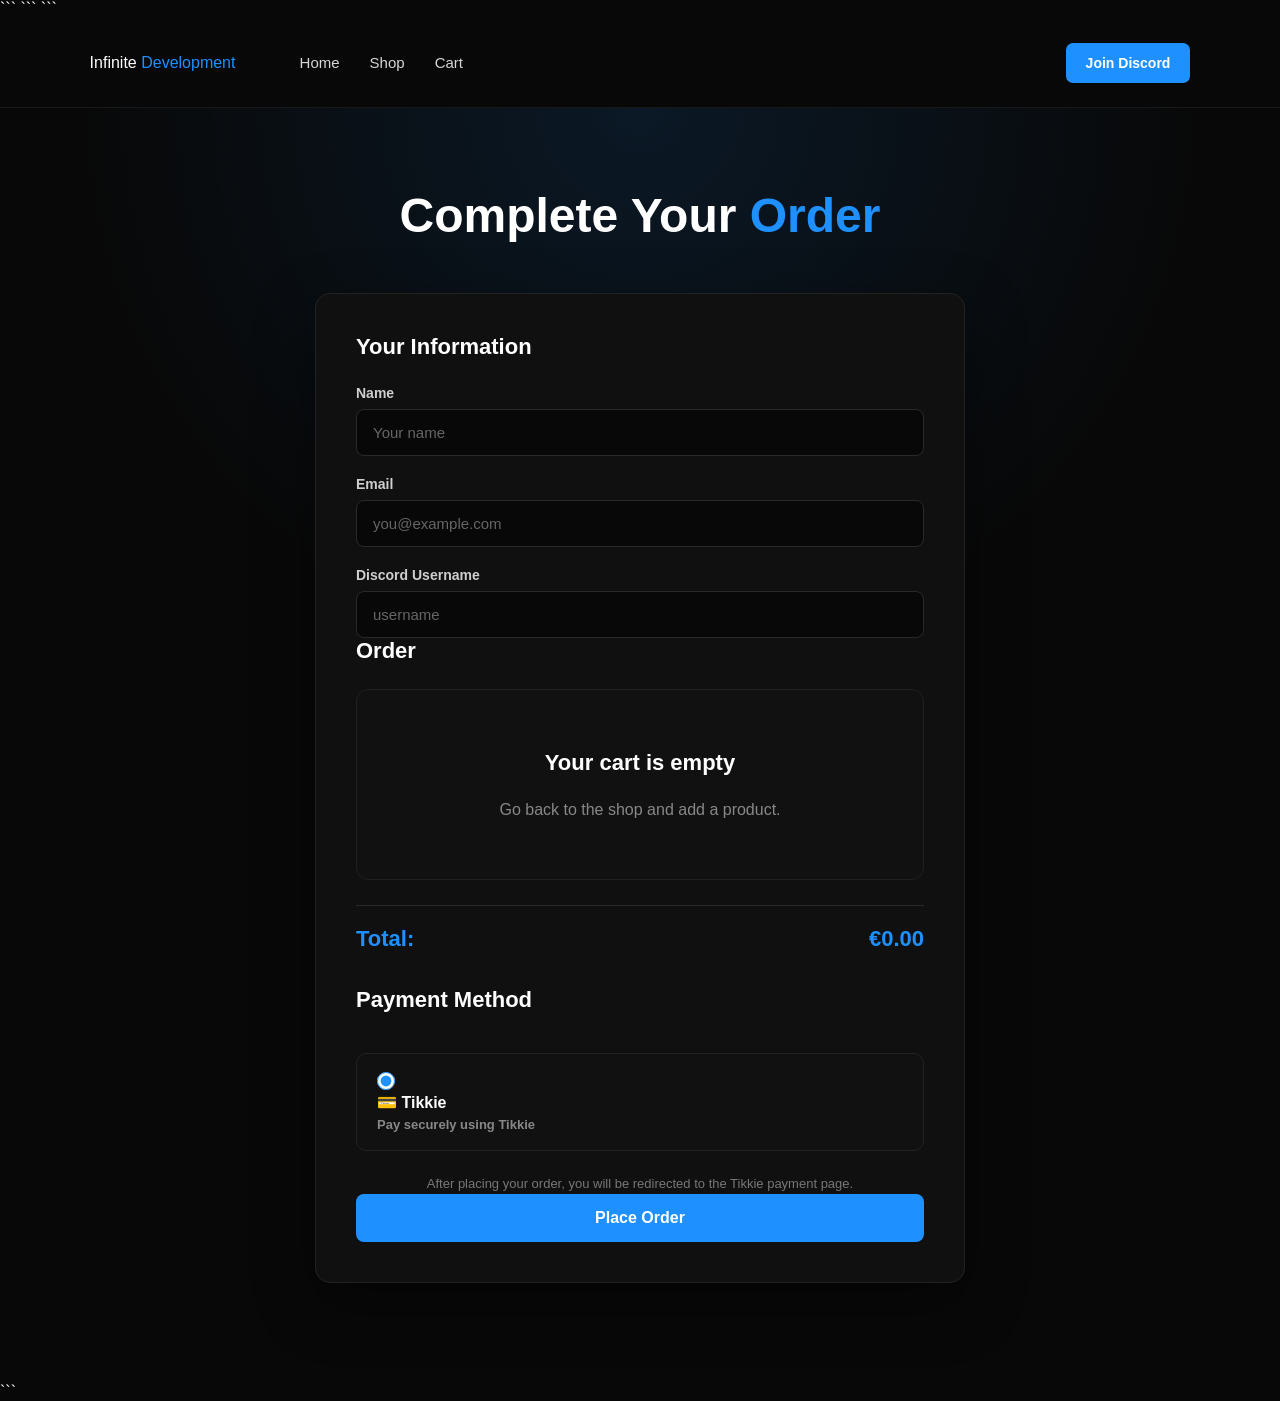
<file: checkout.html>
<!DOCTYPE html>

<html lang="en">

<head>
    <meta charset="UTF-8">
    <meta name="viewport" content="width=device-width, initial-scale=1.0">

```
<title>Checkout | Infinite Development</title>

<link rel="stylesheet" href="style.css">
```

</head>

<body>

```
<!-- NAVBAR -->

<nav>

    <div class="logo">
        Infinite <span>Development</span>
    </div>

    <ul>
        <li>
            <a href="index.html">Home</a>
        </li>

        <li>
            <a href="shop.html">Shop</a>
        </li>

        <li>
            <a href="cart.html">Cart</a>
        </li>
    </ul>

    <a
        href="https://discord.gg/aWW6xKK9N"
        class="discordBtn"
        target="_blank"
        rel="noopener noreferrer">

        Join Discord

    </a>

</nav>


<!-- CHECKOUT -->

<section class="checkout-page">

    <h1>
        Complete Your <span>Order</span>
    </h1>


    <div class="checkout-box">

        <h2>Your Information</h2>


        <form id="checkout-form">

            <!-- NAME -->

            <label for="customer-name">
                Name
            </label>

            <input
                type="text"
                id="customer-name"
                placeholder="Your name"
                required
            >


            <!-- EMAIL -->

            <label for="customer-email">
                Email
            </label>

            <input
                type="email"
                id="customer-email"
                placeholder="you@example.com"
                required
            >


            <!-- DISCORD -->

            <label for="discord-name">
                Discord Username
            </label>

            <input
                type="text"
                id="discord-name"
                placeholder="username"
                required
            >


            <!-- ORDER -->

            <h2>
                Order
            </h2>

            <div id="checkout-items"></div>


            <!-- TOTAL -->

            <div class="checkout-total">

                <span>
                    Total:
                </span>

                <span>
                    €<span id="checkout-total">0.00</span>
                </span>

            </div>


            <!-- PAYMENT METHOD -->

            <div class="payment-section">

                <h2>
                    Payment Method
                </h2>


                <div class="payment-options">

                    <label class="payment-option">

                        <input
                            type="radio"
                            name="payment"
                            value="tikkie"
                            checked
                        >

                        <div>

                            <strong>
                                💳 Tikkie
                            </strong>

                            <span>
                                Pay securely using Tikkie
                            </span>

                        </div>

                    </label>

                </div>


                <p class="manual-payment-info">

                    After placing your order, you will be
                    redirected to the Tikkie payment page.

                </p>

            </div>


            <!-- PLACE ORDER -->

            <button
                type="button"
                class="checkout-btn"
                onclick="placeOrder()">

                Place Order

            </button>

        </form>

    </div>

</section>


<!-- JAVASCRIPT -->

<script src="script.js"></script>
```

</body>

</html>
</file>
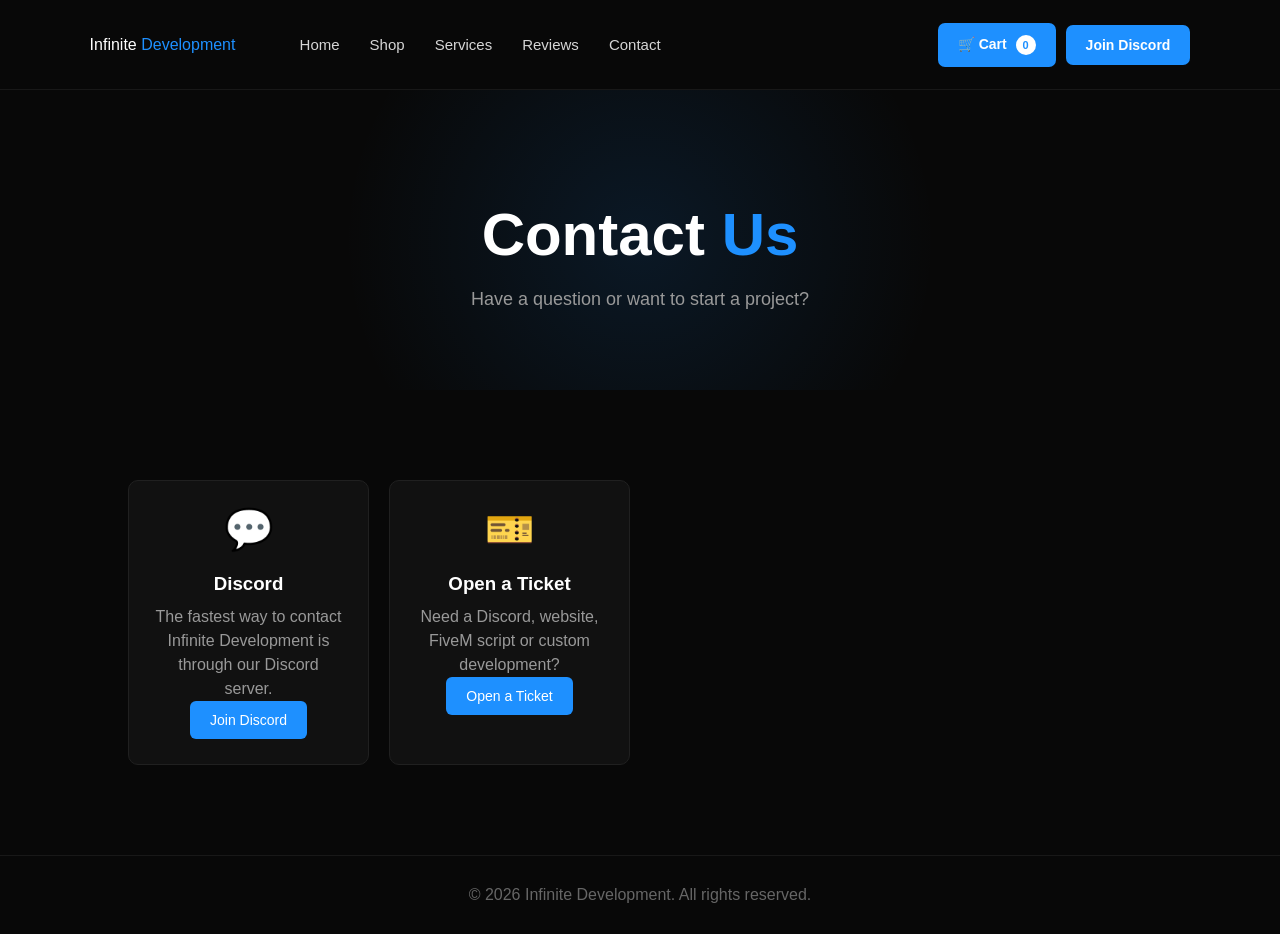
<file: contact.html>
<!DOCTYPE html>
<html lang="en">

<head>
    <meta charset="UTF-8">
    <meta name="viewport" content="width=device-width, initial-scale=1.0">

    <title>Contact | Infinite Development</title>

    <link rel="stylesheet" href="style.css">
</head>

<body>

<nav>

    <div class="logo">
        Infinite <span>Development</span>
    </div>

    <ul>
        <li><a href="index.html">Home</a></li>
        <li><a href="shop.html">Shop</a></li>
        <li><a href="services.html">Services</a></li>
        <li><a href="reviews.html">Reviews</a></li>
        <li><a href="contact.html">Contact</a></li>
    </ul>

    <div style="display:flex; gap:10px; align-items:center;">

        <a href="cart.html" class="discordBtn">
            🛒 Cart <span id="cart-count">0</span>
        </a>

        <a
            href="https://discord.gg/aWW6xKK9N"
            class="discordBtn"
            target="_blank">
            Join Discord
        </a>

    </div>

</nav>


<section class="shop-hero">

    <h1>
        Contact <span>Us</span>
    </h1>

    <p>
        Have a question or want to start a project?
    </p>

</section>


<section class="features">

    <div class="featureBox">

        <div>

            <div class="product-icon">
                💬
            </div>

            <h3>
                Discord
            </h3>

            <p>
                The fastest way to contact Infinite Development
                is through our Discord server.
            </p>

            <a
                href="https://discord.gg/aWW6xKK9N"
                class="product-btn"
                target="_blank">
                Join Discord
            </a>

        </div>


        <div>

            <div class="product-icon">
                🎫
            </div>

            <h3>
                Open a Ticket
            </h3>

            <p>
                Need a Discord, website, FiveM script
                or custom development?
            </p>

            <a
                href="https://discord.gg/aWW6xKK9N"
                class="product-btn"
                target="_blank">
                Open a Ticket
            </a>

        </div>

    </div>

</section>


<footer>

    <p>
        © 2026 Infinite Development. All rights reserved.
    </p>

</footer>


<script src="script.js"></script>

</body>
</html>
</file>
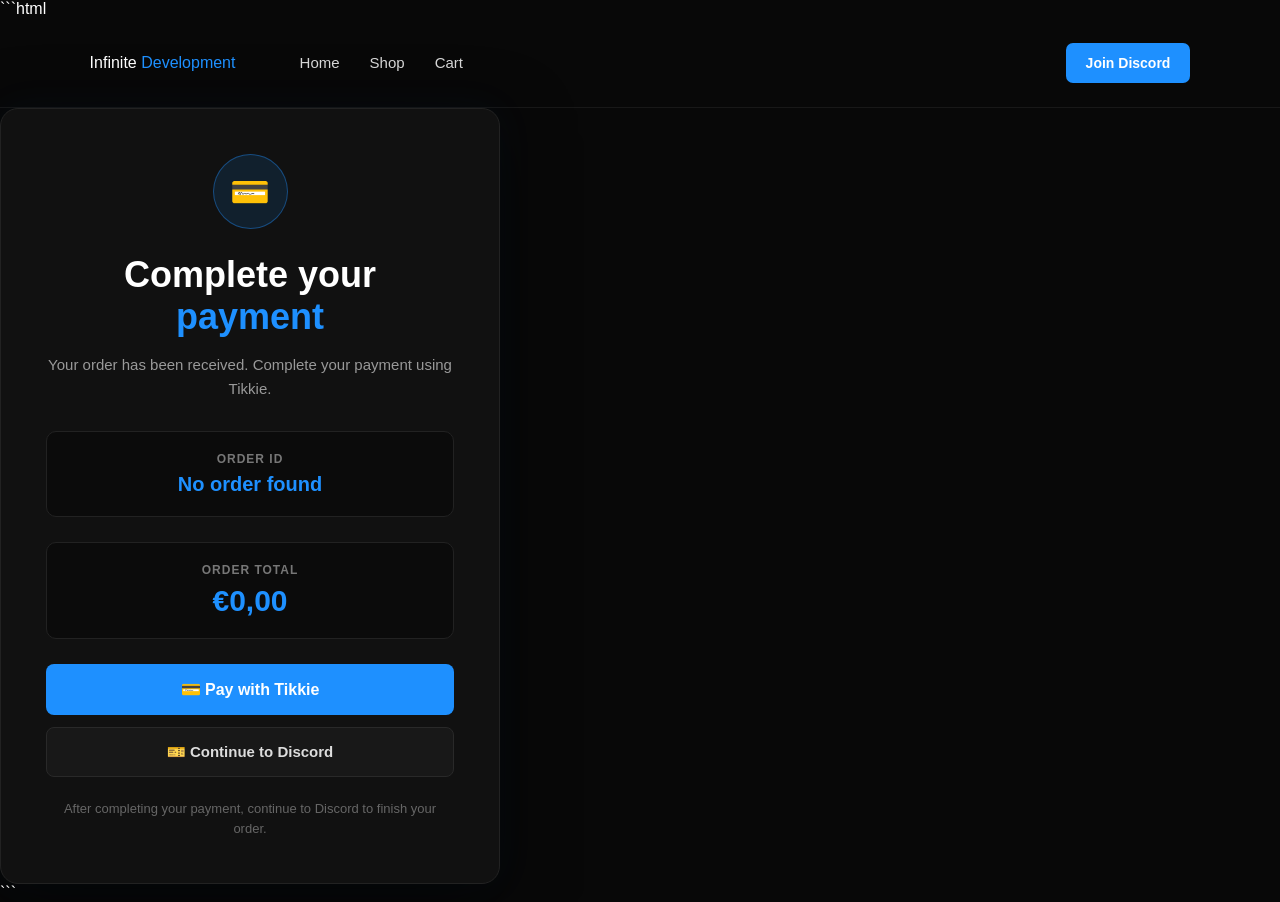
<file: payment.html>
```html
<!DOCTYPE html>
<html lang="en">

<head>
    <meta charset="UTF-8">
    <meta name="viewport" content="width=device-width, initial-scale=1.0">

    <title>Payment | Infinite Development</title>

    <link rel="stylesheet" href="style.css">
</head>

<body>

<nav>

    <div class="logo">
        Infinite <span>Development</span>
    </div>

    <ul>
        <li><a href="index.html">Home</a></li>
        <li><a href="shop.html">Shop</a></li>
        <li><a href="cart.html">Cart</a></li>
    </ul>

    <a
        class="discordBtn"
        href="https://discord.gg/aWW6xKK9N"
        target="_blank">
        Join Discord
    </a>

</nav>


<main class="payment-page">

    <div class="payment-container">

        <div class="payment-icon">
            💳
        </div>

        <h1>
            Complete your <span>payment</span>
        </h1>

        <p class="payment-description">
            Your order has been received.
            Complete your payment using Tikkie.
        </p>


        <!-- ORDER ID -->

        <div class="payment-order">

            <span>ORDER ID</span>

            <strong
                id="payment-order-number"
                style="font-size: 20px;">
                Loading...
            </strong>

        </div>


        <!-- ORDER TOTAL -->

        <div class="payment-order">

            <span>ORDER TOTAL</span>

            <strong id="payment-total">
                €0,00
            </strong>

        </div>


        <!-- TIKKIE -->

        <a
            id="tikkie-button"
            class="tikkie-button"
            href="https://betaalverzoek.rabobank.nl/betaalverzoek/?id=xtg6xNR6SMCT4wDxq2_ktQ"
            target="_blank">

            💳 Pay with Tikkie

        </a>


        <!-- DISCORD -->

        <a
            class="payment-discord"
            href="https://discordapp.com/channels/1530386963364843632/1530837263158743080/1531283430321553550"
            target="_blank">

            🎫 Continue to Discord

        </a>


        <p class="payment-note">

            After completing your payment,
            continue to Discord to finish your order.

        </p>

    </div>

</main>


<script>

    /* =========================
       LOAD ORDER
    ========================= */

    let order = null;

    try {

        order = JSON.parse(
            localStorage.getItem("lastOrder")
        );

    } catch (error) {

        order = null;

    }


    if (order) {

        /* ORDER TOTAL */

        document.getElementById(
            "payment-total"
        ).textContent =
            "€" + Number(order.total).toFixed(2);


        /* ORDER ID */

        document.getElementById(
            "payment-order-number"
        ).textContent =
            order.orderId || "Unknown";


    } else {

        document.getElementById(
            "payment-order-number"
        ).textContent =
            "No order found";

        document.getElementById(
            "payment-total"
        ).textContent =
            "€0,00";

    }

</script>

</body>

</html>
```
</file>
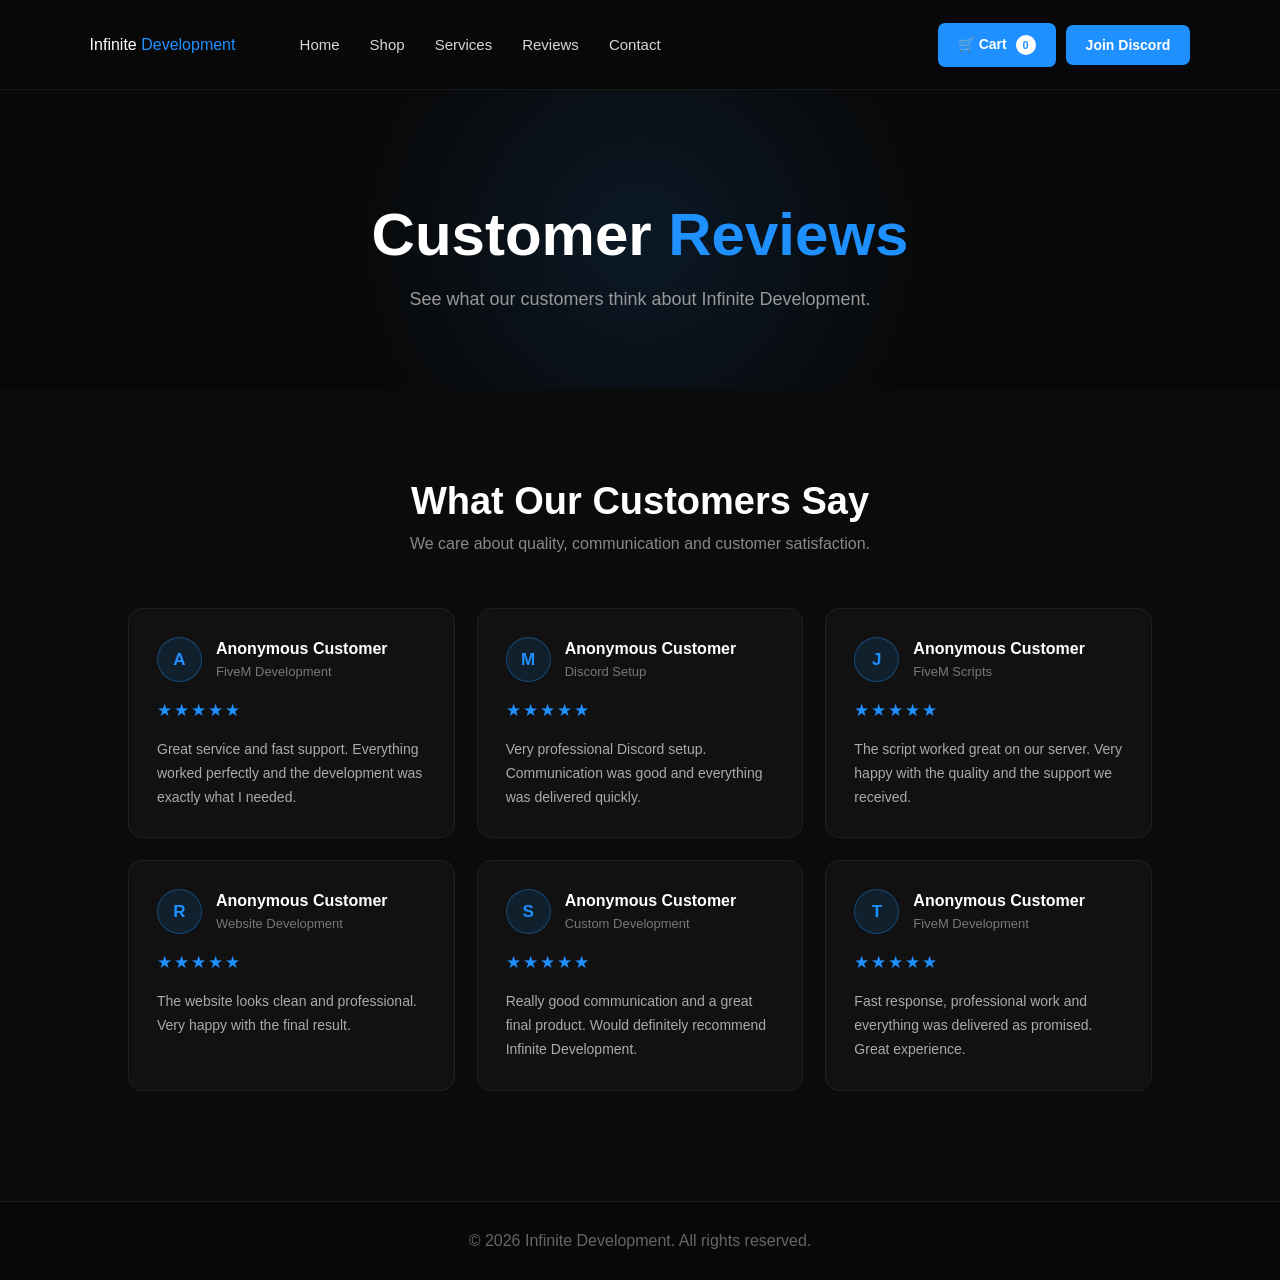
<file: reviews.html>
<!DOCTYPE html>
<html lang="en">

<head>
    <meta charset="UTF-8">
    <meta name="viewport" content="width=device-width, initial-scale=1.0">

    <title>Reviews | Infinite Development</title>

    <link rel="stylesheet" href="style.css">
</head>

<body>

<nav>

    <div class="logo">
        Infinite <span>Development</span>
    </div>

    <ul>
        <li><a href="index.html">Home</a></li>
        <li><a href="shop.html">Shop</a></li>
        <li><a href="services.html">Services</a></li>
        <li><a href="reviews.html">Reviews</a></li>
        <li><a href="contact.html">Contact</a></li>
    </ul>

    <div style="display:flex; gap:10px; align-items:center;">

        <a href="cart.html" class="discordBtn">
            🛒 Cart <span id="cart-count">0</span>
        </a>

        <a
            href="https://discord.gg/aWW6xKK9N"
            class="discordBtn"
            target="_blank">
            Join Discord
        </a>

    </div>

</nav>


<!-- REVIEWS HERO -->

<section class="shop-hero">

    <h1>
        Customer <span>Reviews</span>
    </h1>

    <p>
        See what our customers think about Infinite Development.
    </p>

</section>


<!-- REVIEWS -->

<section class="reviews-page">

    <div class="reviews-header">

        <h2>What Our Customers Say</h2>

        <p>
            We care about quality, communication and customer satisfaction.
        </p>

    </div>


    <div class="review-grid">


        <!-- REVIEW 1 -->

        <div class="review-card">

            <div class="review-top">

                <div class="review-avatar">
                    A
                </div>

                <div>
                    <h3>Anonymous Customer</h3>
                    <span>FiveM Development</span>
                </div>

            </div>

            <div class="review-stars">
                ★★★★★
            </div>

            <p>
                Great service and fast support. Everything worked perfectly
                and the development was exactly what I needed.
            </p>

        </div>


        <!-- REVIEW 2 -->

        <div class="review-card">

            <div class="review-top">

                <div class="review-avatar">
                    M
                </div>

                <div>
                    <h3>Anonymous Customer</h3>
                    <span>Discord Setup</span>
                </div>

            </div>

            <div class="review-stars">
                ★★★★★
            </div>

            <p>
                Very professional Discord setup. Communication was good
                and everything was delivered quickly.
            </p>

        </div>


        <!-- REVIEW 3 -->

        <div class="review-card">

            <div class="review-top">

                <div class="review-avatar">
                    J
                </div>

                <div>
                    <h3>Anonymous Customer</h3>
                    <span>FiveM Scripts</span>
                </div>

            </div>

            <div class="review-stars">
                ★★★★★
            </div>

            <p>
                The script worked great on our server. Very happy with the
                quality and the support we received.
            </p>

        </div>


        <!-- REVIEW 4 -->

        <div class="review-card">

            <div class="review-top">

                <div class="review-avatar">
                    R
                </div>

                <div>
                    <h3>Anonymous Customer</h3>
                    <span>Website Development</span>
                </div>

            </div>

            <div class="review-stars">
                ★★★★★
            </div>

            <p>
                The website looks clean and professional. Very happy with
                the final result.
            </p>

        </div>


        <!-- REVIEW 5 -->

        <div class="review-card">

            <div class="review-top">

                <div class="review-avatar">
                    S
                </div>

                <div>
                    <h3>Anonymous Customer</h3>
                    <span>Custom Development</span>
                </div>

            </div>

            <div class="review-stars">
                ★★★★★
            </div>

            <p>
                Really good communication and a great final product.
                Would definitely recommend Infinite Development.
            </p>

        </div>


        <!-- REVIEW 6 -->

        <div class="review-card">

            <div class="review-top">

                <div class="review-avatar">
                    T
                </div>

                <div>
                    <h3>Anonymous Customer</h3>
                    <span>FiveM Development</span>
                </div>

            </div>

            <div class="review-stars">
                ★★★★★
            </div>

            <p>
                Fast response, professional work and everything was
                delivered as promised. Great experience.
            </p>

        </div>


    </div>

</section>


<footer>

    <p>
        © 2026 Infinite Development. All rights reserved.
    </p>

</footer>


<script src="script.js"></script>

</body>
</html>
</file>
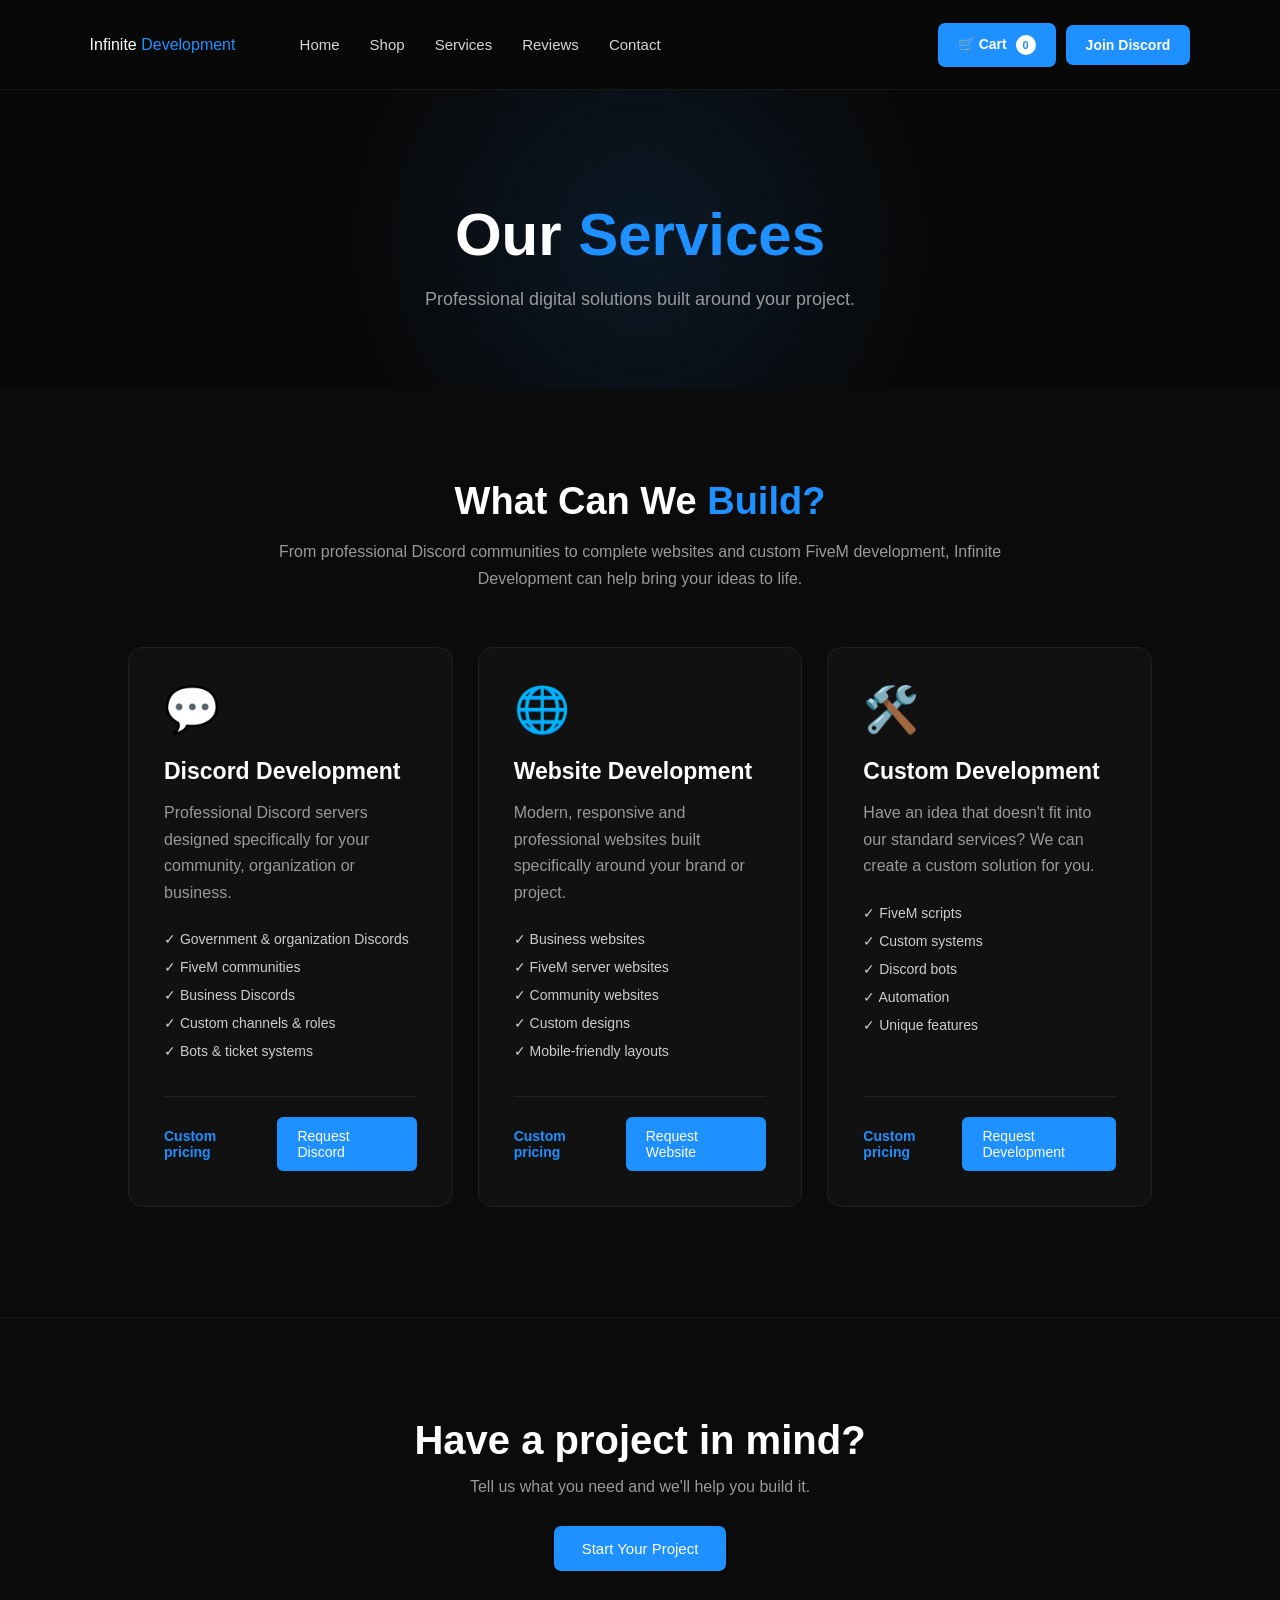
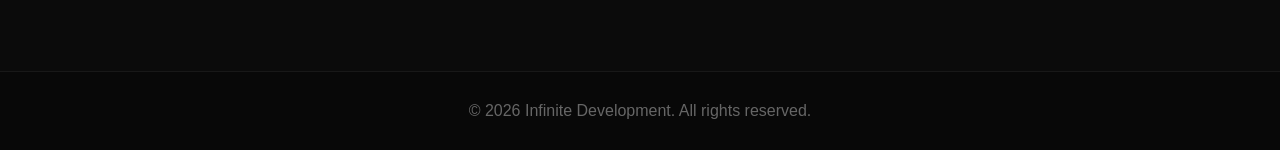
<file: services.html>
<!DOCTYPE html>
<html lang="en">

<head>
    <meta charset="UTF-8">
    <meta name="viewport" content="width=device-width, initial-scale=1.0">

    <title>Services | Infinite Development</title>

    <link rel="stylesheet" href="style.css">
</head>

<body>

<nav>

    <div class="logo">
        Infinite <span>Development</span>
    </div>

    <ul>
        <li><a href="index.html">Home</a></li>
        <li><a href="shop.html">Shop</a></li>
        <li><a href="services.html">Services</a></li>
        <li><a href="reviews.html">Reviews</a></li>
        <li><a href="contact.html">Contact</a></li>
    </ul>

    <div style="display:flex; gap:10px; align-items:center;">

        <a href="cart.html" class="discordBtn">
            🛒 Cart <span id="cart-count">0</span>
        </a>

        <a
            href="https://discord.gg/aWW6xKK9N"
            class="discordBtn"
            target="_blank">
            Join Discord
        </a>

    </div>

</nav>


<!-- HERO -->

<section class="shop-hero">

    <h1>
        Our <span>Services</span>
    </h1>

    <p>
        Professional digital solutions built around your project.
    </p>

</section>


<!-- SERVICES -->

<section class="services-page">

    <div class="services-intro">

        <h2>What Can We <span>Build?</span></h2>

        <p>
            From professional Discord communities to complete websites
            and custom FiveM development, Infinite Development can help
            bring your ideas to life.
        </p>

    </div>


    <div class="services-grid">


        <!-- DISCORD -->

        <div class="service-card">

            <div class="service-icon">
                💬
            </div>

            <h3>
                Discord Development
            </h3>

            <p>
                Professional Discord servers designed specifically
                for your community, organization or business.
            </p>

            <ul>
                <li>✓ Government &amp; organization Discords</li>
                <li>✓ FiveM communities</li>
                <li>✓ Business Discords</li>
                <li>✓ Custom channels &amp; roles</li>
                <li>✓ Bots &amp; ticket systems</li>
            </ul>

            <div class="service-bottom">

                <span>
                    Custom pricing
                </span>

                <a href="contact.html" class="product-btn">
                    Request Discord
                </a>

            </div>

        </div>


        <!-- WEBSITE -->

        <div class="service-card">

            <div class="service-icon">
                🌐
            </div>

            <h3>
                Website Development
            </h3>

            <p>
                Modern, responsive and professional websites
                built specifically around your brand or project.
            </p>

            <ul>
                <li>✓ Business websites</li>
                <li>✓ FiveM server websites</li>
                <li>✓ Community websites</li>
                <li>✓ Custom designs</li>
                <li>✓ Mobile-friendly layouts</li>
            </ul>

            <div class="service-bottom">

                <span>
                    Custom pricing
                </span>

                <a href="contact.html" class="product-btn">
                    Request Website
                </a>

            </div>

        </div>


        <!-- CUSTOM DEVELOPMENT -->

        <div class="service-card">

            <div class="service-icon">
                🛠️
            </div>

            <h3>
                Custom Development
            </h3>

            <p>
                Have an idea that doesn't fit into our standard
                services? We can create a custom solution for you.
            </p>

            <ul>
                <li>✓ FiveM scripts</li>
                <li>✓ Custom systems</li>
                <li>✓ Discord bots</li>
                <li>✓ Automation</li>
                <li>✓ Unique features</li>
            </ul>

            <div class="service-bottom">

                <span>
                    Custom pricing
                </span>

                <a href="contact.html" class="product-btn">
                    Request Development
                </a>

            </div>

        </div>

    </div>

</section>


<!-- CTA -->

<section class="contact">

    <h2>
        Have a project in mind?
    </h2>

    <p class="section-subtitle">
        Tell us what you need and we'll help you build it.
    </p>

    <a href="contact.html" class="btn">
        Start Your Project
    </a>

</section>


<footer>

    <p>
        © 2026 Infinite Development. All rights reserved.
    </p>

</footer>


<script src="script.js"></script>

</body>
</html>
</file>
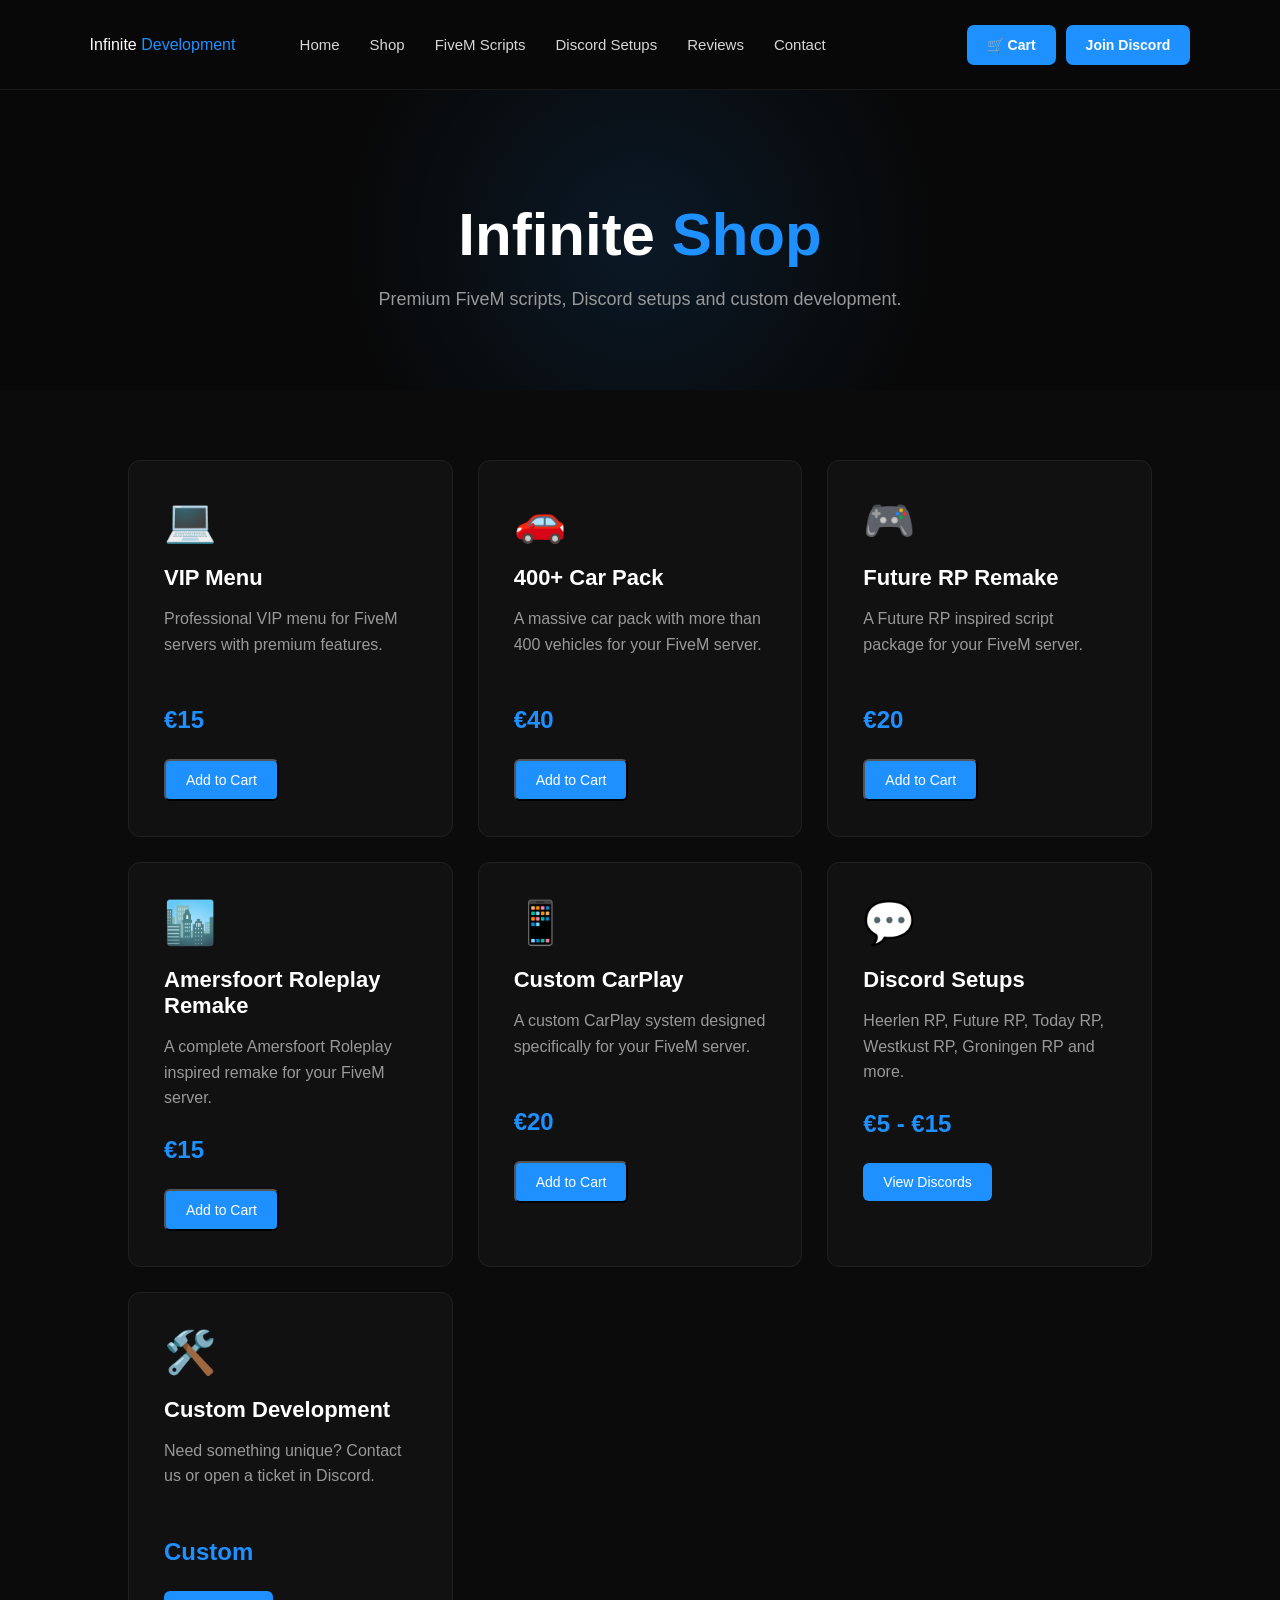
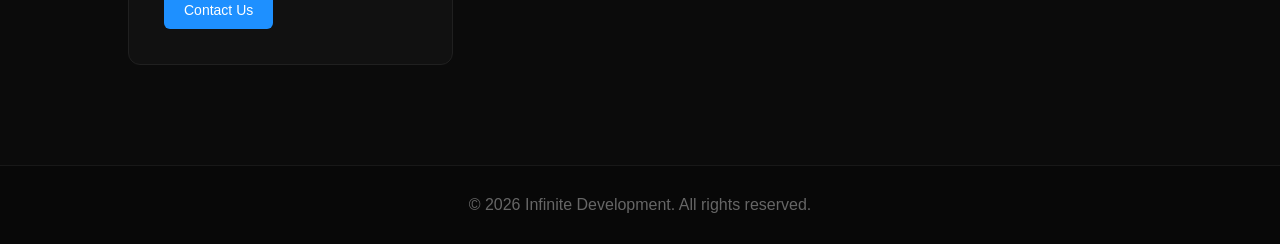
<file: shop.html>
<!DOCTYPE html>
<html lang="en">

<head>
    <meta charset="UTF-8">
    <meta name="viewport" content="width=device-width, initial-scale=1.0">

    <title>Shop | Infinite Development</title>

    <link rel="stylesheet" href="style.css">
</head>

<body>

<nav>

    <div class="logo">
        Infinite <span>Development</span>
    </div>

    <ul>
        <li><a href="index.html">Home</a></li>
        <li><a href="shop.html">Shop</a></li>
        <li><a href="index.html#scripts">FiveM Scripts</a></li>
        <li><a href="index.html#discords">Discord Setups</a></li>
        <li><a href="index.html#reviews">Reviews</a></li>
        <li><a href="index.html#contact">Contact</a></li>
    </ul>

  <div style="display:flex; gap:10px; align-items:center;">

    <a href="cart.html" class="discordBtn">
        🛒 Cart
    </a>

    <a href="https://discord.gg/aWW6xKK9N"
       class="discordBtn"
       target="_blank">
        Join Discord
    </a>

</div>

</nav>


<section class="shop-hero">

    <h1>Infinite <span>Shop</span></h1>

    <p>
        Premium FiveM scripts, Discord setups and custom development.
    </p>

</section>


<section class="shop-products">

    <div class="shop-grid">


        <!-- VIP MENU -->

        <div class="shop-card">

            <div class="shop-icon">💻</div>

            <h2>VIP Menu</h2>

            <p>
                Professional VIP menu for FiveM servers
                with premium features.
            </p>

            <div class="shop-price">
                €15
            </div>

         <button class="product-btn" onclick="addToCart('VIP Menu', 15)">
    Add to Cart
</button>

        </div>


        <!-- CAR PACK -->

        <div class="shop-card">

            <div class="shop-icon">🚗</div>

            <h2>400+ Car Pack</h2>

            <p>
                A massive car pack with more than 400
                vehicles for your FiveM server.
            </p>

            <div class="shop-price">
                €40
            </div>

<button class="product-btn" onclick="addToCart('400+ Car Pack', 40)">
    Add to Cart
</button>
        </div>


        <!-- FUTURE RP -->

        <div class="shop-card">

            <div class="shop-icon">🎮</div>

            <h2>Future RP Remake</h2>

            <p>
                A Future RP inspired script package
                for your FiveM server.
            </p>

            <div class="shop-price">
                €20
            </div>

            <button class="product-btn" onclick="addToCart('Future RP Remake', 20)">
    Add to Cart
</button>

        </div>


       <!-- AMERSFOORT ROLEPLAY -->

<div class="shop-card">

    <div class="shop-icon">🏙️</div>

    <h2>Amersfoort Roleplay Remake</h2>

    <p>
        A complete Amersfoort Roleplay inspired
        remake for your FiveM server.
    </p>

    <div class="shop-price">
        €15
    </div>

    <button class="product-btn" onclick="addToCart('Amersfoort Roleplay Remake', 15)">
        Add to Cart
    </button>

</div>
        
        <!-- CARPLAY -->

        <div class="shop-card">

            <div class="shop-icon">📱</div>

            <h2>Custom CarPlay</h2>

            <p>
                A custom CarPlay system designed
                specifically for your FiveM server.
            </p>

            <div class="shop-price">
                €20
            </div>

         <button class="product-btn" onclick="addToCart('Custom CarPlay', 20)">
    Add to Cart
</button>

        </div>


        <!-- DISCORDS -->

        <div class="shop-card">

            <div class="shop-icon">💬</div>

            <h2>Discord Setups</h2>

            <p>
                Heerlen RP, Future RP, Today RP,
                Westkust RP, Groningen RP and more.
            </p>

            <div class="shop-price">
                €5 - €15
            </div>

            <a href="https://discord.gg/aWW6xKK9N"
               class="product-btn"
               target="_blank">
                View Discords
            </a>

        </div>


        <!-- CUSTOM DEVELOPMENT -->

        <div class="shop-card">

            <div class="shop-icon">🛠️</div>

            <h2>Custom Development</h2>

            <p>
                Need something unique?
                Contact us or open a ticket in Discord.
            </p>

            <div class="shop-price">
                Custom
            </div>

            <a href="https://discord.gg/aWW6xKK9N"
               class="product-btn"
               target="_blank">
                Contact Us
            </a>

        </div>


    </div>

</section>


<footer>

    <p>© 2026 Infinite Development. All rights reserved.</p>

</footer>

<script src="script.js"></script>

   </body>
</html>
</file>
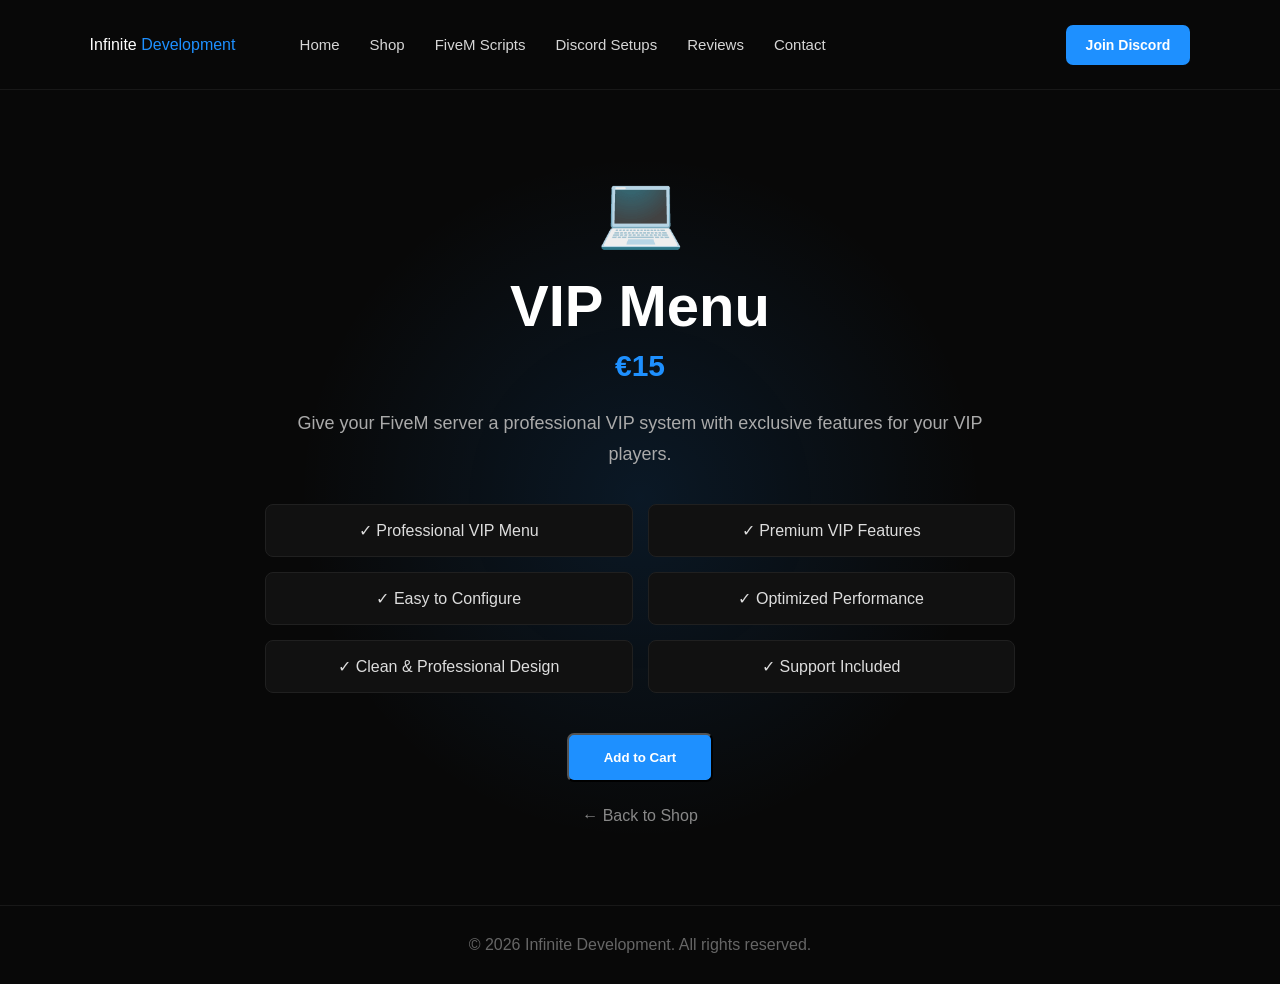
<file: vip-menu.html>
<!DOCTYPE html>
<html lang="en">

<head>
    <meta charset="UTF-8">
    <meta name="viewport" content="width=device-width, initial-scale=1.0">

    <title>VIP Menu | Infinite Development</title>

    <link rel="stylesheet" href="style.css">
</head>

<body>

<nav>

    <div class="logo">
        Infinite <span>Development</span>
    </div>

    <ul>
        <li><a href="index.html">Home</a></li>
        <li><a href="shop.html">Shop</a></li>
        <li><a href="index.html#scripts">FiveM Scripts</a></li>
        <li><a href="index.html#discords">Discord Setups</a></li>
        <li><a href="index.html#reviews">Reviews</a></li>
        <li><a href="index.html#contact">Contact</a></li>
    </ul>

    <a href="https://discord.gg/aWW6xKK9N"
       class="discordBtn"
       target="_blank">
        Join Discord
    </a>

</nav>


<section class="product-page">

    <div class="product-page-content">

        <div class="product-page-icon">
            💻
        </div>

        <h1>VIP Menu</h1>

        <div class="product-page-price">
            €15
        </div>

        <p class="product-page-description">
            Give your FiveM server a professional VIP system
            with exclusive features for your VIP players.
        </p>

        <div class="product-features">

            <div>✓ Professional VIP Menu</div>
            <div>✓ Premium VIP Features</div>
            <div>✓ Easy to Configure</div>
            <div>✓ Optimized Performance</div>
            <div>✓ Clean & Professional Design</div>
            <div>✓ Support Included</div>

        </div>

     <button class="product-main-btn" onclick="addToCart('VIP Menu', 15)">
    Add to Cart
</button>

        <a href="shop.html" class="back-shop">
            ← Back to Shop
        </a>

    </div>

</section>


<footer>

    <p>© 2026 Infinite Development. All rights reserved.</p>

</footer>

    <script src="script.js"></script>

</body>
</html>
</file>
<file: style.css>
/* =========================
   BASIS
========================= */

* {
    margin: 0;
    padding: 0;
    box-sizing: border-box;
}

html {
    scroll-behavior: smooth;
}

body {
    font-family: Arial, Helvetica, sans-serif;
    background: #080808;
    color: white;
}


/* =========================
   NAVBAR
========================= */

nav {
    width: 100%;
    height: 90px;

    display: flex;
    align-items: center;

    padding: 0 7%;

    background: #080808;
    border-bottom: 1px solid #181818;
}

.logo {
    width: 150px;
    margin-right: 60px;
}

.logo img {
    width: 150px;
    height: auto;
    display: block;
}

.logo span {
    color: #1e90ff;
}

nav ul {
    display: flex;
    align-items: center;
    gap: 30px;

    list-style: none;
    margin: 0;
    padding: 0;

    flex: 1;
}

nav ul li {
    list-style: none;
}

nav ul li a {
    color: #d6d6d6;
    text-decoration: none;

    font-size: 15px;
    font-weight: 500;

    transition: 0.25s;
}

nav ul li a:hover {
    color: #1e90ff;
}

.discordBtn {
    display: inline-block;

    padding: 12px 20px;

    background: #1e90ff;
    color: white;

    text-decoration: none;

    border-radius: 7px;

    font-size: 14px;
    font-weight: 600;

    white-space: nowrap;

    transition: 0.25s;
}

.discordBtn:hover {
    background: #1478d4;
    transform: translateY(-2px);
}


/* =========================
   HERO
========================= */

.hero {
    min-height: 85vh;

    display: flex;
    align-items: center;

    padding: 0 10%;

    background:
        radial-gradient(
            circle at 70% 40%,
            rgba(30, 144, 255, 0.12),
            transparent 35%
        ),
        #080808;
}

.hero-content {
    max-width: 750px;
}

.hero h1 {
    font-size: 68px;
    line-height: 1.08;
    font-weight: 800;
    color: white;
}

.hero h1 span {
    display: block;
    color: #1e90ff;
}

.hero p {
    margin-top: 25px;
    max-width: 680px;

    color: #bdbdbd;

    font-size: 18px;
    line-height: 1.7;
}


/* =========================
   HERO BUTTONS
========================= */

.buttons {
    display: flex;
    gap: 15px;
    margin-top: 35px;
}

.btn,
.btn2 {
    display: inline-block;

    padding: 14px 28px;

    border-radius: 7px;

    text-decoration: none;

    font-size: 15px;

    transition: 0.25s;
}

.btn {
    background: #1e90ff;
    color: white;
}

.btn:hover {
    background: #1478d4;
    transform: translateY(-2px);
}

.btn2 {
    border: 1px solid #333;
    color: white;
    background: #111;
}

.btn2:hover {
    border-color: #1e90ff;
    color: #1e90ff;
}


/* =========================
   PRODUCTS
========================= */

.products {
    padding: 90px 10%;
    background: #0b0b0b;
    text-align: center;
}

.products h2 {
    font-size: 38px;
    margin-bottom: 15px;
}

.section-subtitle {
    color: #888;

    margin-bottom: 45px;

    font-size: 16px;
}

.cards {
    display: flex;
    justify-content: center;

    gap: 25px;

    flex-wrap: wrap;
}

.card {
    width: 31%;
    min-width: 280px;

    padding: 35px 30px;

    background: #111;

    border: 1px solid #202020;

    border-radius: 12px;

    text-align: left;

    transition: 0.3s;
}

.card:hover {
    transform: translateY(-6px);
    border-color: #1e90ff;
}

.product-icon {
    font-size: 40px;
    margin-bottom: 20px;
}

.card h3 {
    font-size: 20px;
    margin-bottom: 15px;
}

.card p {
    color: #aaa;

    line-height: 1.6;

    margin-bottom: 20px;
}

.price {
    font-size: 22px;

    font-weight: bold;

    color: #1e90ff;

    margin: 20px 0;
}

.product-btn {
    display: inline-block;

    padding: 11px 20px;

    background: #1e90ff;

    color: white;

    text-decoration: none;

    border-radius: 6px;

    font-size: 14px;

    cursor: pointer;

    transition: 0.25s;
}

.product-btn:hover {
    background: #1478d4;

    transform: translateY(-2px);
}


/* =========================
   FEATURES
========================= */

.features {
    padding: 90px 10%;
    text-align: center;
}

.features h2 {
    font-size: 38px;
    margin-bottom: 50px;
}

.featureBox {
    display: grid;

    grid-template-columns: repeat(4, 1fr);

    gap: 20px;
}

.featureBox > div {
    padding: 25px;

    background: #111;

    border: 1px solid #202020;

    border-radius: 10px;
}

.featureBox h3 {
    margin-bottom: 10px;
}

.featureBox p {
    color: #999;
    line-height: 1.5;
}


/* =========================
   MOBIEL
========================= */

@media (max-width: 1000px) {

    nav {
        padding: 0 4%;
    }

    .logo {
        margin-right: 30px;
    }

    nav ul {
        gap: 15px;
    }

    .hero h1 {
        font-size: 52px;
    }

    .featureBox {
        grid-template-columns: repeat(2, 1fr);
    }
}


@media (max-width: 750px) {

    nav {
        height: auto;
        padding: 20px;

        flex-wrap: wrap;

        gap: 20px;
    }

    .logo {
        margin-right: auto;
    }

    nav ul {
        display: none;
    }

    .hero {
        padding: 80px 7%;
    }

    .hero h1 {
        font-size: 42px;
    }

    .hero p {
        font-size: 16px;
    }

    .card {
        width: 100%;
    }

    .featureBox {
        grid-template-columns: 1fr;
    }
}

/* =========================
   SHOP PAGE
========================= */

.shop-hero {
    padding: 110px 10% 80px;

    text-align: center;

    background:
        radial-gradient(
            circle at center,
            rgba(30, 144, 255, 0.12),
            transparent 45%
        ),
        #080808;
}

.shop-hero h1 {
    font-size: 60px;
    font-weight: 800;
}

.shop-hero h1 span {
    color: #1e90ff;
}

.shop-hero p {
    margin-top: 20px;

    color: #999;

    font-size: 18px;
}

.shop-products {
    padding: 70px 10% 100px;

    background: #0b0b0b;
}

.shop-grid {
    display: grid;

    grid-template-columns: repeat(3, 1fr);

    gap: 25px;
}

.shop-card {
    padding: 35px;

    background: #111;

    border: 1px solid #202020;

    border-radius: 12px;

    transition: 0.3s;
}

.shop-card:hover {
    transform: translateY(-7px);

    border-color: #1e90ff;

    box-shadow: 0 10px 35px rgba(30, 144, 255, 0.08);
}

.shop-icon {
    font-size: 42px;

    margin-bottom: 20px;
}

.shop-card h2 {
    font-size: 22px;

    margin-bottom: 15px;
}

.shop-card p {
    color: #999;

    line-height: 1.6;

    min-height: 75px;
}

.shop-price {
    color: #1e90ff;

    font-size: 24px;

    font-weight: 700;

    margin: 25px 0;
}

footer {
    padding: 30px;

    text-align: center;

    background: #080808;

    border-top: 1px solid #181818;

    color: #666;
}


/* SHOP MOBIEL */

@media (max-width: 1000px) {

    .shop-grid {
        grid-template-columns: repeat(2, 1fr);
    }

}

@media (max-width: 700px) {

    .shop-grid {
        grid-template-columns: 1fr;
    }

    .shop-hero h1 {
        font-size: 45px;
    }

}
/* =========================
   PRODUCT PAGE
========================= */

.product-page {
    min-height: calc(100vh - 90px);

    display: flex;
    justify-content: center;
    align-items: center;

    padding: 80px 20px;

    background:
        radial-gradient(
            circle at center,
            rgba(30, 144, 255, 0.12),
            transparent 45%
        ),
        #080808;

    text-align: center;
}

.product-page-content {
    max-width: 750px;
}

.product-page-icon {
    font-size: 70px;
    margin-bottom: 20px;
}

.product-page h1 {
    font-size: 58px;
    margin-bottom: 10px;
}

.product-page-price {
    color: #1e90ff;

    font-size: 30px;
    font-weight: 700;

    margin-bottom: 25px;
}

.product-page-description {
    color: #aaa;

    font-size: 18px;
    line-height: 1.7;

    margin-bottom: 35px;
}

.product-features {
    display: grid;

    grid-template-columns: repeat(2, 1fr);

    gap: 15px;

    margin-bottom: 40px;
}
.product-features div {
    padding: 16px;

    background: #111;

    border: 1px solid #202020;

    border-radius: 8px;

    color: #ddd;
}

.product-main-btn {
    display: inline-block;

    padding: 15px 35px;

    background: #1e90ff;

    color: white;

    text-decoration: none;

    border-radius: 7px;

    font-weight: 600;

    transition: 0.25s;
}

.product-main-btn:hover {
    background: #1478d4;

    transform: translateY(-2px);
}

.back-shop {
    display: block;

    margin-top: 25px;

    color: #888;

    text-decoration: none;
}

.back-shop:hover {
    color: #1e90ff;
}


@media (max-width: 700px) {

    .product-page h1 {
        font-size: 42px;
    }

    .product-features {
        grid-template-columns: 1fr;
    }

}
/* =========================
   SHOPPING CART
========================= */

.cart-page {
    min-height: calc(100vh - 90px);

    padding: 90px 10%;

    background:
        radial-gradient(
            circle at center,
            rgba(30, 144, 255, 0.10),
            transparent 45%
        ),
        #080808;
}

.cart-page h1 {
    text-align: center;

    font-size: 52px;

    margin-bottom: 50px;
}

.cart-page h1 span {
    color: #1e90ff;
}

#cart-items {
    max-width: 900px;

    margin: 0 auto;
}

.cart-item {
    display: flex;

    align-items: center;

    gap: 25px;

    padding: 25px;

    margin-bottom: 15px;

    background: #111;

    border: 1px solid #202020;

    border-radius: 10px;
}

.cart-item > div:first-child {
    flex: 1;
}

.cart-item h3 {
    margin-bottom: 7px;
}

.cart-item p {
    color: #888;
}

.quantity {
    display: flex;

    align-items: center;

    gap: 12px;
}

.quantity button {
    width: 32px;
    height: 32px;

    border: 1px solid #333;

    background: #181818;

    color: white;

    border-radius: 5px;

    cursor: pointer;
}

.quantity button:hover {
    border-color: #1e90ff;
}

.cart-item-price {
    color: #1e90ff;

    font-size: 18px;

    font-weight: bold;
}

.remove-btn {
    border: none;

    background: transparent;

    color: #888;

    cursor: pointer;

    font-size: 18px;
}

.remove-btn:hover {
    color: #ff4444;
}

.cart-total {
    max-width: 900px;

    margin: 30px auto;

    text-align: right;

    font-size: 26px;

    font-weight: bold;
}

.cart-total span {
    color: #1e90ff;
}

.cart-buttons {
    max-width: 900px;

    margin: 30px auto;

    display: flex;

    justify-content: space-between;

    align-items: center;
}

.cart-buttons button {
    border: none;

    cursor: pointer;
}

.empty-cart {
    text-align: center;

    padding: 60px;

    background: #111;

    border: 1px solid #202020;

    border-radius: 12px;
}

.empty-cart p {
    color: #888;

    margin-top: 10px;
}


@media (max-width: 700px) {

    .cart-item {
        flex-wrap: wrap;
    }

    .cart-buttons {
        flex-direction: column;

        gap: 15px;
    }

}
/* =========================
   CHECKOUT PAGE
========================= */

.checkout-page {
    min-height: calc(100vh - 90px);
    padding: 80px 10% 100px;

    background:
        radial-gradient(
            circle at 50% 0%,
            rgba(30, 144, 255, 0.12),
            transparent 40%
        ),
        #080808;
}

.checkout-page > h1 {
    text-align: center;
    font-size: 48px;
    margin-bottom: 50px;
}

.checkout-page > h1 span {
    color: #1e90ff;
}

.checkout-box {
    max-width: 650px;
    margin: 0 auto;

    padding: 40px;

    background: #101010;

    border: 1px solid #222;

    border-radius: 15px;

    box-shadow: 0 20px 60px rgba(0, 0, 0, 0.4);
}

.checkout-box h2 {
    font-size: 22px;
    margin-bottom: 25px;
}

.checkout-box label {
    display: block;

    margin-top: 20px;
    margin-bottom: 8px;

    color: #cfcfcf;

    font-size: 14px;
    font-weight: 600;
}

.checkout-box input {
    width: 100%;

    padding: 14px 16px;

    background: #080808;

    color: white;

    border: 1px solid #292929;

    border-radius: 8px;

    outline: none;

    font-size: 15px;

    transition: 0.25s;
}

.checkout-box input:focus {
    border-color: #1e90ff;

    box-shadow: 0 0 0 3px rgba(30, 144, 255, 0.08);
}

.checkout-box input::placeholder {
    color: #666;
}


/* ORDER ITEMS */

#checkout-items {
    margin-top: 10px;
}

.checkout-item {
    display: flex;

    justify-content: space-between;
    align-items: center;

    padding: 16px 0;

    border-bottom: 1px solid #222;
}

.checkout-item h3 {
    font-size: 15px;
    margin-bottom: 5px;
}

.checkout-item p {
    color: #777;
    font-size: 13px;
}

.checkout-item-price {
    color: #1e90ff;

    font-weight: bold;
}


/* TOTAL */

.checkout-total {
    display: flex;

    justify-content: space-between;

    margin-top: 25px;
    margin-bottom: 25px;

    padding-top: 20px;

    border-top: 1px solid #292929;

    font-size: 22px;

    font-weight: bold;
}

.checkout-total span {
    color: #1e90ff;
}


/* CHECKOUT BUTTON */

.checkout-btn {
    width: 100%;

    padding: 15px;

    border: none;

    border-radius: 8px;

    background: #1e90ff;

    color: white;

    font-size: 16px;

    font-weight: 600;

    cursor: pointer;

    transition: 0.25s;
}

.checkout-btn:hover {
    background: #1478d4;

    transform: translateY(-2px);

    box-shadow: 0 8px 25px rgba(30, 144, 255, 0.2);
}


/* MOBILE */

@media (max-width: 700px) {

    .checkout-page {
        padding: 60px 5%;
    }

    .checkout-page > h1 {
        font-size: 36px;
    }

    .checkout-box {
        padding: 25px;
    }

}
/* =========================
   CART NOTIFICATION
========================= */

.cart-notification {
    position: fixed;

    top: 25px;
    right: 25px;

    width: 330px;

    display: flex;
    align-items: center;
    gap: 14px;

    padding: 16px 18px;

    background: #111;

    border: 1px solid #1e90ff;

    border-radius: 10px;

    box-shadow: 0 15px 40px rgba(0, 0, 0, 0.5);

    z-index: 9999;

    transform: translateX(120%);

    transition: 0.3s ease;
}

.cart-notification.show {
    transform: translateX(0);
}

.notification-icon {
    width: 35px;
    height: 35px;

    display: flex;
    align-items: center;
    justify-content: center;

    background: #1e90ff;

    border-radius: 50%;

    font-weight: bold;
}

.cart-notification strong {
    font-size: 14px;
}

.cart-notification p {
    margin-top: 3px;

    color: #888;

    font-size: 13px;
}

.cart-notification a {
    margin-left: auto;

    color: #1e90ff;

    text-decoration: none;

    font-size: 13px;

    font-weight: bold;
}
#cart-count {
    display: inline-flex;

    align-items: center;
    justify-content: center;

    min-width: 20px;
    height: 20px;

    padding: 0 5px;

    margin-left: 5px;

    background: white;

    color: #1e90ff;

    border-radius: 50%;

    font-size: 11px;

    font-weight: bold;
}
/* =========================
   PAYMENT OPTIONS
========================= */

.payment-section {
    margin-top: 35px;
}

.payment-section h2 {
    margin-bottom: 20px;
}

.payment-options {
    display: flex;
    flex-direction: column;
    gap: 12px;
}

.payment-option {
    display: flex;
    align-items: center;
    gap: 15px;

    padding: 18px;

    background: #0b0b0b;

    border: 1px solid #252525;

    border-radius: 10px;

    cursor: pointer;

    transition: 0.25s;
}

.payment-option:hover {
    border-color: #1e90ff;
    background: #0e0e0e;
}

.payment-option input {
    width: 18px;
    height: 18px;

    accent-color: #1e90ff;

    cursor: pointer;
}

.payment-option div {
    display: flex;
    flex-direction: column;
    gap: 4px;
}

.payment-option strong {
    color: white;
    font-size: 15px;
}

.payment-option span {
    color: #777;
    font-size: 13px;
}
/* =========================
   PAYMENT METHOD
========================= */

.payment-section {
    width: 100%;
    margin-top: 35px;
}

.payment-section h2 {
    margin-bottom: 20px;
}

.payment-options {
    display: flex;
    flex-direction: column;
    gap: 12px;
}

.payment-option {
    width: 100%;
    min-height: 70px;

    display: flex;
    align-items: center;

    padding: 18px 20px;

    background: #111;

    border: 1px solid #222;

    border-radius: 10px;

    cursor: pointer;

    transition: 0.25s;
}

.payment-option:hover {
    border-color: #1e90ff;
    transform: translateY(-2px);
}

.payment-option input[type="radio"] {
    width: 18px !important;
    height: 18px !important;

    margin: 0 15px 0 0 !important;

    flex-shrink: 0;

    accent-color: #1e90ff;
}

.payment-option div {
    display: flex;
    flex-direction: column;
    gap: 5px;
}

.payment-option strong {
    color: white;
    font-size: 16px;
}

.payment-option span {
    color: #888;
    font-size: 13px;
}
.manual-payment-info {
    margin-top: 15px;
    text-align: center;
    color: #777;
    font-size: 13px;
    line-height: 1.5;
}
/* =========================
   ORDER POPUP
========================= */

.order-popup-overlay {
    position: fixed;
    inset: 0;
    background: rgba(0, 0, 0, 0.75);
    backdrop-filter: blur(8px);
    display: flex;
    align-items: center;
    justify-content: center;
    z-index: 99999;
    opacity: 0;
    visibility: hidden;
    transition: 0.3s ease;
}

.order-popup-overlay.show {
    opacity: 1;
    visibility: visible;
}

.order-popup {
    width: 90%;
    max-width: 450px;
    background: #111827;
    border: 1px solid rgba(30, 144, 255, 0.5);
    border-radius: 18px;
    padding: 35px;
    text-align: center;
    box-shadow: 0 0 50px rgba(30, 144, 255, 0.25);
    transform: translateY(25px) scale(0.95);
    transition: 0.3s ease;
}

.order-popup-overlay.show .order-popup {
    transform: translateY(0) scale(1);
}

.order-popup-icon {
    width: 70px;
    height: 70px;
    margin: 0 auto 20px;
    border-radius: 50%;
    background: rgba(30, 144, 255, 0.15);
    border: 2px solid #1e90ff;
    display: flex;
    align-items: center;
    justify-content: center;
    color: #1e90ff;
    font-size: 32px;
}

.order-popup h2 {
    color: white;
    font-size: 28px;
    margin-bottom: 10px;
}

.order-popup p {
    color: #aeb8c7;
    line-height: 1.6;
}

.order-popup-total {
    margin: 25px 0;
    padding: 15px;
    background: rgba(30, 144, 255, 0.08);
    border-radius: 10px;
}

.order-popup-total span {
    display: block;
    color: #8d98a8;
    font-size: 13px;
    margin-bottom: 5px;
}

.order-popup-total strong {
    color: #1e90ff;
    font-size: 25px;
}

.order-popup-buttons {
    display: flex;
    gap: 12px;
    margin-top: 20px;
}

.order-popup-buttons button {
    flex: 1;
    padding: 13px;
    border-radius: 8px;
    border: none;
    cursor: pointer;
    font-size: 15px;
    font-weight: 600;
    transition: 0.2s;
}

.order-popup-discord {
    background: #1e90ff;
    color: white;
}

.order-popup-discord:hover {
    transform: translateY(-2px);
    box-shadow: 0 8px 20px rgba(30, 144, 255, 0.3);
}

.order-popup-close {
    background: #252b36;
    color: #cbd5e1;
}

.order-popup-close:hover {
    background: #303846;
}

@media (max-width: 500px) {
    .order-popup {
        padding: 25px;
    }

    .order-popup-buttons {
        flex-direction: column;
    }
}

```css
/* =========================
   PAYMENT PAGE
========================= */

.payment-page {
    min-height: calc(100vh - 90px);

    display: flex;
    justify-content: center;
    align-items: center;

    padding: 80px 20px;

    background:
        radial-gradient(
            circle at 50% 20%,
            rgba(30, 144, 255, 0.14),
            transparent 45%
        ),
        #080808;
}

.payment-container {
    width: 100%;
    max-width: 500px;

    padding: 45px;

    text-align: center;

    background: #111;

    border: 1px solid #222;

    border-radius: 18px;

    box-shadow:
        0 20px 70px rgba(0, 0, 0, 0.5),
        0 0 40px rgba(30, 144, 255, 0.05);
}

.payment-icon {
    width: 75px;
    height: 75px;

    display: flex;
    align-items: center;
    justify-content: center;

    margin: 0 auto 25px;

    background: rgba(30, 144, 255, 0.12);

    border: 1px solid rgba(30, 144, 255, 0.4);

    border-radius: 50%;

    font-size: 32px;
}

.payment-container h1 {
    font-size: 36px;

    margin-bottom: 15px;
}

.payment-container h1 span {
    color: #1e90ff;
}

.payment-description {
    color: #999;

    font-size: 15px;

    line-height: 1.6;

    margin-bottom: 30px;
}


/* ORDER TOTAL */

.payment-order {
    padding: 20px;

    margin-bottom: 25px;

    background: #0b0b0b;

    border: 1px solid #222;

    border-radius: 10px;
}

.payment-order span {
    display: block;

    color: #777;

    font-size: 12px;

    font-weight: 600;

    letter-spacing: 1px;

    margin-bottom: 7px;
}

.payment-order strong {
    color: #1e90ff;

    font-size: 30px;
}


/* TIKKIE BUTTON */

.tikkie-button {
    display: block;

    width: 100%;

    padding: 16px;

    background: #1e90ff;

    color: white;

    text-decoration: none;

    border-radius: 8px;

    font-size: 16px;

    font-weight: 600;

    transition: 0.25s;
}

.tikkie-button:hover {
    background: #1478d4;

    transform: translateY(-2px);

    box-shadow: 0 8px 25px rgba(30, 144, 255, 0.2);
}


/* DISCORD BUTTON */

.payment-discord {
    display: block;

    width: 100%;

    padding: 15px;

    margin-top: 12px;

    background: #181818;

    color: #ddd;

    border: 1px solid #292929;

    text-decoration: none;

    border-radius: 8px;

    font-size: 15px;

    font-weight: 600;

    transition: 0.25s;
}

.payment-discord:hover {
    color: #1e90ff;

    border-color: #1e90ff;

    transform: translateY(-2px);
}


/* INFO */

.payment-note {
    margin-top: 22px;

    color: #666;

    font-size: 13px;

    line-height: 1.5;
}


/* MOBILE */

@media (max-width: 600px) {

    .payment-container {
        padding: 30px 22px;
    }

    .payment-container h1 {
        font-size: 28px;
    }

    .payment-order strong {
        font-size: 26px;
    }

}
```
.cart-notification {
    position: fixed;
    top: 25px;
    right: 25px;
    z-index: 99999;

    display: flex;
    align-items: center;
    gap: 14px;

    background: #151515;
    border: 1px solid #2f2f2f;
    border-radius: 14px;

    padding: 14px 16px;

    min-width: 320px;

    box-shadow: 0 10px 30px rgba(0, 0, 0, 0.4);

    opacity: 0;
    transform: translateY(-15px);

    transition: all 0.3s ease;
}

.cart-notification.show {
    opacity: 1;
    transform: translateY(0);
}

.notification-icon {
    width: 34px;
    height: 34px;

    display: flex;
    align-items: center;
    justify-content: center;

    border-radius: 50%;

    background: #1e90ff;
    color: white;

    font-size: 18px;
    font-weight: bold;
}

.notification-content {
    display: flex;
    flex-direction: column;
    gap: 3px;

    flex: 1;
}

.notification-content strong {
    color: white;
    font-size: 14px;
}

.notification-content span {
    color: #999;
    font-size: 13px;
}

.notification-cart {
    color: #5dbbff;
    text-decoration: none;
    font-size: 13px;
    font-weight: 600;
}

.notification-cart:hover {
    text-decoration: underline;
}
/* =========================
   REVIEWS PAGE
========================= */

.reviews-page {
    padding: 90px 10% 110px;
    background: #0b0b0b;
}

.reviews-header {
    text-align: center;
    margin-bottom: 55px;
}

.reviews-header h2 {
    font-size: 38px;
    margin-bottom: 12px;
}

.reviews-header p {
    color: #888;
    font-size: 16px;
}


/* REVIEW GRID */

.review-grid {
    max-width: 1200px;
    margin: 0 auto;

    display: grid;

    grid-template-columns: repeat(3, 1fr);

    gap: 22px;
}


/* REVIEW CARD */

.review-card {
    padding: 28px;

    background: #111;

    border: 1px solid #202020;

    border-radius: 14px;

    transition: 0.3s;
}

.review-card:hover {
    transform: translateY(-6px);

    border-color: #1e90ff;

    box-shadow:
        0 15px 40px rgba(0, 0, 0, 0.35),
        0 0 25px rgba(30, 144, 255, 0.05);
}


/* CUSTOMER */

.review-top {
    display: flex;

    align-items: center;

    gap: 14px;

    margin-bottom: 18px;
}

.review-avatar {
    width: 45px;
    height: 45px;

    display: flex;

    align-items: center;
    justify-content: center;

    background: rgba(30, 144, 255, 0.12);

    border: 1px solid rgba(30, 144, 255, 0.35);

    border-radius: 50%;

    color: #1e90ff;

    font-size: 17px;

    font-weight: 700;
}

.review-top h3 {
    font-size: 16px;

    margin-bottom: 4px;
}

.review-top span {
    color: #777;

    font-size: 13px;
}


/* STARS */

.review-stars {
    color: #1e90ff;

    font-size: 17px;

    letter-spacing: 2px;

    margin-bottom: 17px;
}


/* TEXT */

.review-card p {
    color: #aaa;

    line-height: 1.7;

    font-size: 14px;
}


/* MOBILE */

@media (max-width: 1000px) {

    .review-grid {
        grid-template-columns: repeat(2, 1fr);
    }

}


@media (max-width: 700px) {

    .reviews-page {
        padding: 70px 6% 90px;
    }

    .reviews-header h2 {
        font-size: 30px;
    }

    .review-grid {
        grid-template-columns: 1fr;
    }

}
/* =========================
   CONTACT / CTA FIX
========================= */

.contact {
    width: 100%;
    padding: 100px 10%;
    text-align: center;
    background: #0b0b0b;
    border-top: 1px solid #181818;
}

.contact h2 {
    font-size: 40px;
    margin-bottom: 15px;
    color: white;
}

.contact .section-subtitle {
    margin-bottom: 30px;
    color: #999;
}

.contact .btn {
    display: inline-block;
}
/* =========================
   PROFESSIONAL SERVICES
========================= */

.services-page {
    padding: 90px 10% 110px;
    background: #0b0b0b;
}

.services-intro {
    max-width: 750px;
    margin: 0 auto 55px;
    text-align: center;
}

.services-intro h2 {
    font-size: 38px;
    margin-bottom: 15px;
}

.services-intro h2 span {
    color: #1e90ff;
}

.services-intro p {
    color: #999;
    font-size: 16px;
    line-height: 1.7;
}

.services-grid {
    display: grid;
    grid-template-columns: repeat(3, 1fr);
    gap: 25px;
    max-width: 1250px;
    margin: 0 auto;
}

.service-card {
    display: flex;
    flex-direction: column;

    padding: 35px;

    background: #111;

    border: 1px solid #202020;
    border-radius: 14px;

    transition: 0.3s;
}

.service-card:hover {
    transform: translateY(-7px);
    border-color: #1e90ff;
    box-shadow: 0 15px 40px rgba(30, 144, 255, 0.08);
}

.service-icon {
    font-size: 45px;
    margin-bottom: 22px;
}

.service-card h3 {
    font-size: 23px;
    margin-bottom: 15px;
}

.service-card > p {
    color: #999;
    line-height: 1.65;
    min-height: 80px;
}

.service-card ul {
    list-style: none;
    padding: 0;
    margin: 25px 0;
}

.service-card li {
    color: #ccc;
    margin-bottom: 12px;
    font-size: 14px;
}

.service-bottom {
    display: flex;
    align-items: center;
    justify-content: space-between;
    gap: 15px;

    margin-top: auto;
    padding-top: 20px;

    border-top: 1px solid #222;
}

.service-bottom span {
    color: #1e90ff;
    font-size: 14px;
    font-weight: 600;
}

@media (max-width: 1000px) {

    .services-grid {
        grid-template-columns: 1fr;
        max-width: 650px;
    }

}

@media (max-width: 600px) {

    .services-page {
        padding: 70px 5%;
    }

    .services-intro h2 {
        font-size: 30px;
    }

    .service-card {
        padding: 28px;
    }

    .service-bottom {
        flex-direction: column;
        align-items: stretch;
    }

    .service-bottom .product-btn {
        text-align: center;
    }

}
.logo img {
    width: 150px;
    height: auto;
    display: block;
}
</file>
